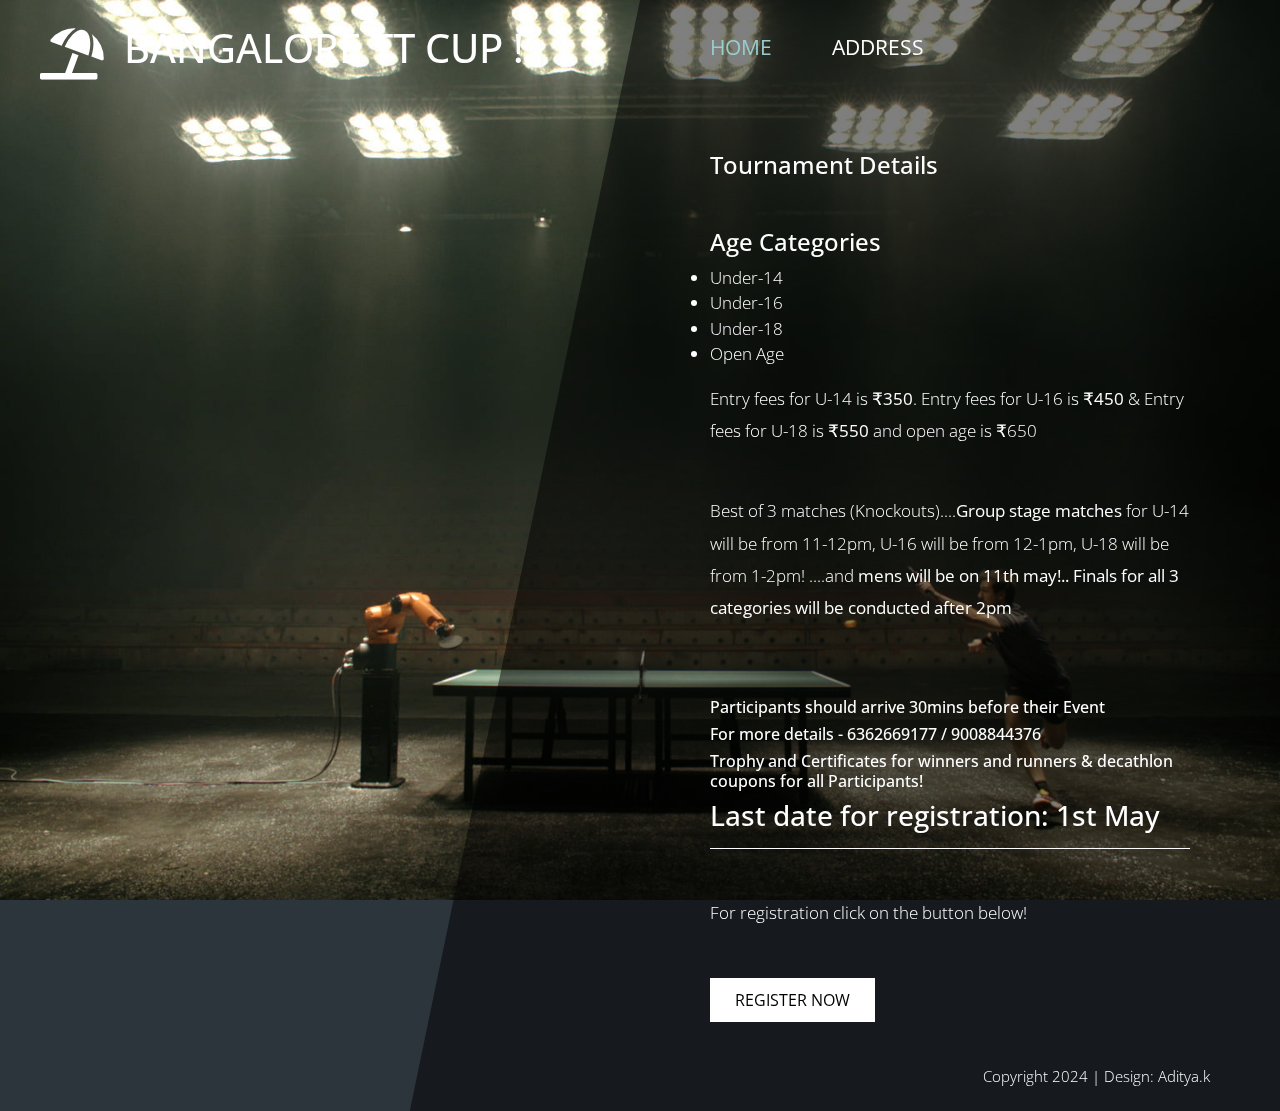
<file: index.html>
<!DOCTYPE html>
<html lang="en">

<head>
    <meta charset="UTF-8">
    <meta name="viewport" content="width=device-width, initial-scale=1.0">
    <meta http-equiv="X-UA-Compatible" content="ie=edge">
    <title>Tournament</title>
    <link href="https://fonts.googleapis.com/css?family=Open+Sans:300,400" rel="stylesheet" /> <!-- https://fonts.google.com/ -->
    <link href="css/bootstrap.min.css" rel="stylesheet" /> <!-- https://getbootstrap.com/ -->
    <link href="fontawesome/css/all.min.css" rel="stylesheet" /> <!-- https://fontawesome.com/ -->
    <link href="css/templatemo-diagoona.css" rel="stylesheet" />
<!--

TemplateMo 550 Diagoona

https://templatemo.com/tm-550-diagoona

-->
</head>

<body>
    <div class="tm-container">
        <div>
            <div class="tm-row pt-4">
                <div class="tm-col-left">
                    <div class="tm-site-header media">
                        <i class="fas fa-umbrella-beach fa-3x mt-1 tm-logo"></i>
                        <div class="media-body">
                            <h1 class="tm-sitename text-uppercase">Bangalore TT CUP !</h1>
                            <p class="tm-slogon"></p>
                        </div>
                    </div>
                </div>
                <div class="tm-col-right">
                    <nav class="navbar navbar-expand-lg" id="tm-main-nav">
                        <button class="navbar-toggler toggler-example mr-0 ml-auto" type="button"
                            data-toggle="collapse" data-target="#navbar-nav"
                            aria-controls="navbar-nav" aria-expanded="false" aria-label="Toggle navigation">
                            <span><i class="fas fa-bars"></i></span>
                        </button>
                        <div class="collapse navbar-collapse tm-nav" id="navbar-nav">
                            <ul class="navbar-nav text-uppercase">
                                <li class="nav-item active">
                                    <a class="nav-link tm-nav-link" href="index.html">Home <span class="sr-only">(current)</span></a>
                                </li>
                                <li class="nav-item">
                                    <a class="nav-link tm-nav-link" href="about.html">Address</a>
                                </li>
                                <!-- <li class="nav-item">
                                    <a class="nav-link tm-nav-link" href="services.html">Services</a>
                                </li>
                                <li class="nav-item">
                                    <a class="nav-link tm-nav-link" href="contact.html">Contact</a>
                                </li> -->
                            </ul>
                        </div>
                    </nav>
                </div>
            </div>

            <div class="tm-row">
                <div class="tm-col-left"></div>
                <main class="tm-col-right">
                    <section class="tm-content">
                        <h2 class="mb-5 tm-content-title">Tournament Details</h2>
                        <h4>Age Categories</h3>
                        <ul>
                          <li>Under-14</li>
                          <li>Under-16</li>
                          <li>Under-18</li>
                          <li>Open Age</li>
                        </ul>
                        <p class="mb-5">
                          Entry fees for U-14 is <strong>₹350</strong>. Entry fees for U-16 is <strong>₹450</strong> & Entry fees for U-18 is <strong>₹550</strong> and open age is ₹650
                        <p class="mb-5">Best of 3 matches (Knockouts)....<strong>Group stage matches</strong> for  U-14 will be from 11-12pm, U-16 will be from 12-1pm, U-18 will be from 1-2pm! ....and <strong>mens will be on 11th may!..</strong><strong> Finals for all 3 categories will be conducted after 2pm</strong></p> <br>
                        <h6>Participants should arrive 30mins before their Event</h6>
                        <h6>For more details - 6362669177 / 9008844376</h6>
                        <h6>Trophy and Certificates for winners and runners & decathlon coupons for all Participants!</h6>
                        <h3>Last date for registration: 1st May</h3>
                        <hr class="mb-5">
                        <p class="mb-5">For registration click on the button below!</p>
                        <a href="https://forms.gle/Su43fWEvgJkosQ3m7" class="btn btn-primary">REGISTER NOW</a>
                    </section>
                </main>
            </div>
        </div>

        <!-- <h4>Age Categories</h3>
        <ul>
          <li>Under-14</li>
          <li>Under-16</li>
          <li>Under-18</li>
        </ul>
        <p>Entry fees for U-14 is <strong>₹350</strong>. Entry fees for U-16 is <strong>₹450</strong> & Entry fees for U-18 is <strong>₹550</strong></p>
        <p>Best of 3 matches (Knockouts)...<strong>Group stage matches</strong> for  U-14 will be from 11-12pm, U-16 will be from 12-1pm, U-18 will be from 1-2pm! ....<strong>Finals for all 3 categories will be conducted after 2pm<strong></p> <br>
        <h6>Participants should arrive 30mins before their Event</h6>
        <h3>Last date for registration: 1st May</h3>
        <hr class="mb-5">
        <p class="mb-5">For registration click on the button below!</p>
        <a href="https://forms.gle/aFhkV7qZQ4mjzCs78" class="btn btn-primary">REGISTER NOW</a>
        </section> -->

        <div class="tm-row">
            <div class="tm-col-left text-center">

            </div>
            <div class="tm-col-right tm-col-footer">
                <footer class="tm-site-footer text-right">
                    <p class="mb-0">Copyright 2024

                    | Design: Aditya.k</a></p>
                </footer>
            </div>
        </div>

        <!-- Diagonal background design -->
        <div class="tm-bg">
            <div class="tm-bg-left"></div>
            <div class="tm-bg-right"></div>
        </div>
    </div>

    <script src="js/jquery-3.4.1.min.js"></script>
    <script src="js/bootstrap.min.js"></script>
    <script src="js/jquery.backstretch.min.js"></script>
    <script src="js/templatemo-script.js"></script>
</body>
</html>
</file>
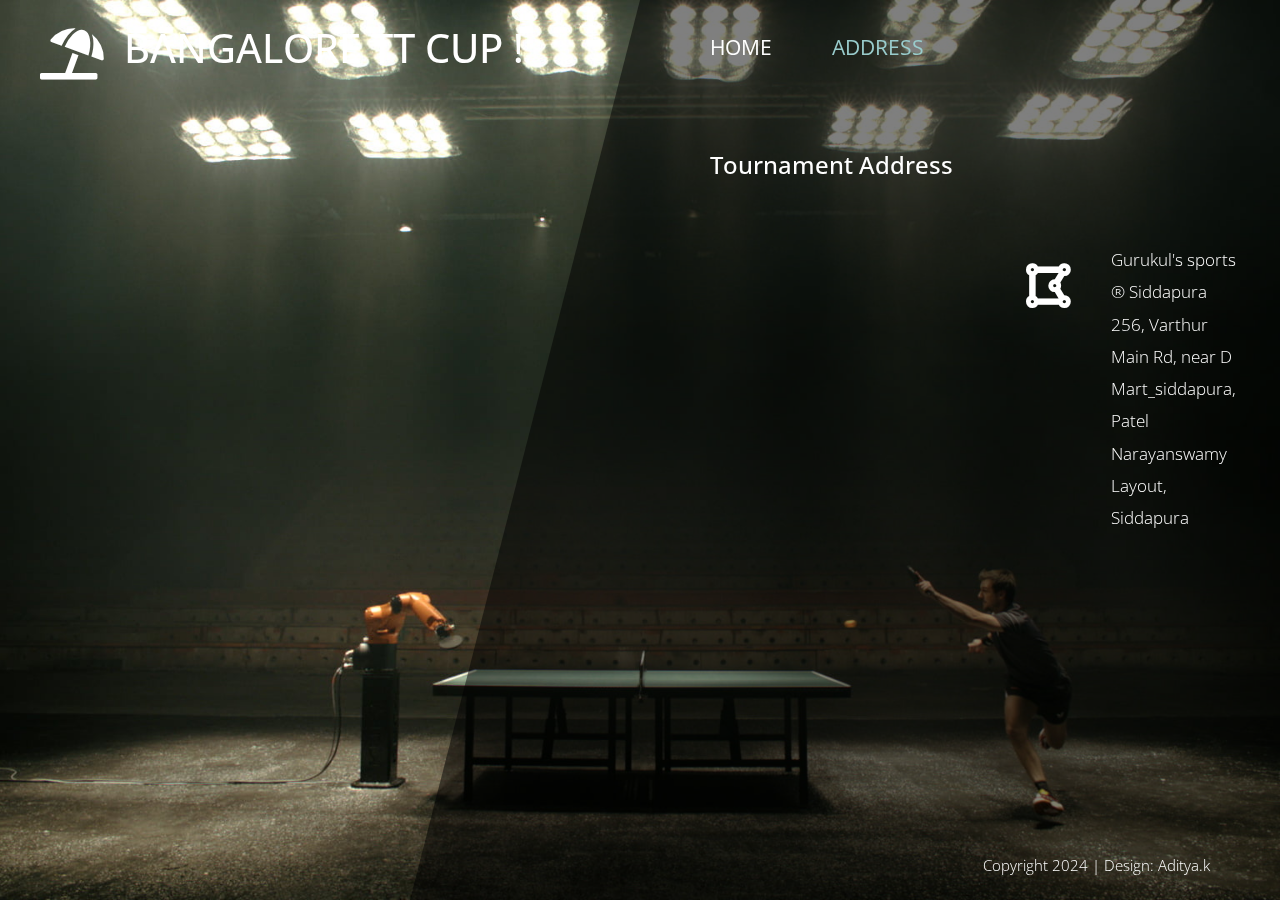
<file: about.html>
<!DOCTYPE html>
<html lang="en">

<head>
    <meta charset="UTF-8">
    <meta name="viewport" content="width=device-width, initial-scale=1.0">
    <meta http-equiv="X-UA-Compatible" content="ie=edge">
    <title>tournament</title>
    <link href="https://fonts.googleapis.com/css?family=Open+Sans:300,400" rel="stylesheet" /> <!-- https://fonts.google.com/ -->
    <link href="css/bootstrap.min.css" rel="stylesheet" /> <!-- https://getbootstrap.com/ -->
    <link href="fontawesome/css/all.min.css" rel="stylesheet" /> <!-- https://fontawesome.com/ -->
    <link href="css/templatemo-diagoona.css" rel="stylesheet" />
<!--

TemplateMo 550 Diagoona

https://templatemo.com/tm-550-diagoona

-->
</head>

<body>
    <div class="tm-container">
        <div>
            <div class="tm-row pt-4">
                <div class="tm-col-left">
                    <div class="tm-site-header media">
                        <i class="fas fa-umbrella-beach fa-3x mt-1 tm-logo"></i>
                        <div class="media-body">
                            <h1 class="tm-sitename text-uppercase">Bangalore TT CUP !</h1>
                            <p class="tm-slogon"></p>
                        </div>
                    </div>
                </div>
                <div class="tm-col-right">
                    <nav class="navbar navbar-expand-lg" id="tm-main-nav">
                        <button class="navbar-toggler toggler-example mr-0 ml-auto" type="button"
                            data-toggle="collapse" data-target="#navbar-nav"
                            aria-controls="navbar-nav" aria-expanded="false" aria-label="Toggle navigation">
                            <span><i class="fas fa-bars"></i></span>
                        </button>
                        <div class="collapse navbar-collapse tm-nav" id="navbar-nav">
                            <ul class="navbar-nav text-uppercase">
                                <li class="nav-item ">
                                    <a class="nav-link tm-nav-link" href="index.html">Home</a>
                                </li>
                                <li class="nav-item active">
                                    <a class="nav-link tm-nav-link" href="about.html">Address  <span class="sr-only">(current)</span></a>
                                </li>
                                <!-- <li class="nav-item">
                                    <a class="nav-link tm-nav-link" href="services.html">Services</a>
                                </li>
                                <li class="nav-item">
                                    <a class="nav-link tm-nav-link" href="contact.html">Contact</a>
                                </li> -->
                            </ul>
                        </div>
                    </nav>
                </div>
            </div>

            <div class="tm-row">
                <div class="tm-col-left"></div>
                <main class="tm-col-right">
                    <section class="tm-content">
                        <h2 class="mb-5 tm-content-title">Tournament Address</h2>
                        <div class="media my-3">
                            <iframe src="https://www.google.com/maps/embed?pb=!1m18!1m12!1m3!1d124424.19775874128!2d77.64787894325022!3d12.955452353680707!2m3!1f0!2f0!3f0!3m2!1i1024!2i768!4f13.1!3m3!1m2!1s0x3bae130367cd31c3%3A0xf16d272c59fe676b!2sGurukul&#39;s%20sports%20%C2%AE%20Siddapura!5e0!3m2!1sen!2sin!4v1712938271569!5m2!1sen!2sin" width="600" height="450" style="border:0;" allowfullscreen="" loading="lazy" referrerpolicy="no-referrer-when-downgrade"></iframe>
                        <div class="media my-3">
                            <i class="fas fa-draw-polygon fa-3x p-3 mr-4"></i>
                            <div class="media-body">
                                <p>Gurukul's sports ® Siddapura
256, Varthur Main Rd, near D Mart_siddapura, Patel Narayanswamy Layout, Siddapura</p>
                            </div>
                        </div>
                </main>
            </div>
        </div>

        <div class="tm-row">
            <div class="tm-col-left text-center">

            </div>
            <div class="tm-col-right tm-col-footer">
                <footer class="tm-site-footer text-right">
                    <p class="mb-0">Copyright 2024

                    | Design: Aditya.k</a></p>
                </footer>
            </div>
        </div>

        <!-- Diagonal background design -->
        <div class="tm-bg">
            <div class="tm-bg-left"></div>
            <div class="tm-bg-right"></div>
        </div>
    </div>

    <script src="js/jquery-3.4.1.min.js"></script>
    <script src="js/bootstrap.min.js"></script>
    <script src="js/jquery.backstretch.min.js"></script>
    <script src="js/templatemo-script.js"></script>
</body>
</html>
</file>
<file: css/templatemo-diagoona.css>
/*

TemplateMo 550 Diagoona

https://templatemo.com/tm-550-diagoona

*/

body {
    font-family: 'Open Sans', Arial, sans-serif;
    font-size: 17px;
    font-weight: 300;
    overflow-x: hidden;
    color: white;
    background-color: #2C353C;
}

a {
    transition: all 0.3s ease;
    text-decoration: none;
}

ul { padding: 0; }
a:hover { text-decoration: none; }
button:focus { outline: none; }
p { line-height: 1.9; }
.tm-logo { margin-right: 20px; }
.tm-slogan { font-size: 0.8rem; }

/* Navigation */
.navbar-toggler {
    padding: 8px 15px;
    border: 0;
    border-radius: 0;
    transform: skewX(-15deg);
    background-color: rgba(0,0,0,0.5);
    color: white;
}

.navbar-toggler i { transform: skewX(15deg); }

.navbar-expand-lg {
    padding-left: 0;
    padding-right: 0;
}

.navbar-expand-lg .navbar-nav .nav-link { padding: 0; }

.navbar-expand-lg .navbar-nav .tm-nav-link {
    font-size: 1.3rem;
    font-weight: 400;
    color: white;
    padding-bottom: 30px;
}

.nav-item { margin-right: 60px; }

.nav-item:last-child { margin-right: 0; }

.nav-item.active .tm-nav-link,
.nav-item:hover .tm-nav-link {
    color: #9CC;
}

.headingtit {
  font-family: sans-serif;
}

/* Page Background */
.tm-bg {
    position: absolute;
    left: 0;
    right: 0;
    width: 100%;
    height: 100%;
    display: flex;
    z-index: -1000;
}

.tm-bg-left,
.tm-bg-right {
    position: relative;
    width: 50%;
    height: 100%;
}

.tm-bg-right { background-color: rgba(0,0,0,0.5); }

.tm-bg-left {
    border-right: 230px solid rgba(0,0,0,0.5);
    border-top: 100vh solid transparent;
}

.tm-bg-controls-wrapper {
    display: inline-block;
    margin-left: -150px;
}

.tm-bg-control {
    display: inline-block;
    width: 14px;
    height: 14px;
    background-color: rgba(255,255,255,0.5);
    margin: 6px;
    cursor: pointer;
}

.tm-bg-control.active,
.tm-bg-control:hover {
    background-color: white;
}

.tm-container {
    width: 100%;
    height: 100%;
    min-height: 100vh;
    position: relative;
    display: flex;
    flex-direction: column;
    justify-content: space-between;
}

.tm-row { display: flex; }

.tm-col-left {
    width: 50%;
    height: 100%;
    padding-left: 40px;
    padding-right: 40px;
}

.tm-col-right {
    width: 50%;
    height: 100%;
    padding-left: 70px;
    padding-right: 70px;
}

.tm-content {
    max-width: 660px;
    margin-top: 50px;
    padding-right: 20px;
}

.tm-about { max-width: 525px; }

::-webkit-scrollbar {
    -webkit-appearance: none;
    width: 10px;
}

::-webkit-scrollbar-thumb {
    border-radius: 5px;
    background-color: rgba(255,255,255,.8);
    box-shadow: 0 0 1px rgba(255,255,255,.8);
}

.tm-content-title { font-size: 1.5rem; }
hr { border-top: 1px solid white; }

.btn {
    padding: 10px 25px;
    border-radius: 0;
}

.btn-big {
    padding: 9px 40px;
    font-size: 1.2rem;;
}

.btn-primary {
    background-color: white;
    color: black;
    border: 0;
}

.btn-primary:hover {
    background-color: #9CC;
    color: black;
}

.tm-site-footer {
    padding: 40px 0 20px;
    max-width: 660px;
    font-size: 0.95rem;
}

.tm-col-footer { padding-left: 0; }
.tm-text-link { color: white; }

.tm-text-link:hover,
.tm-text-link:focus {
    color: #9CC;
}

/* Service */
.tm-service-text { max-width: 365px; }
.tm-service-img { margin-right: 25px; }
.tm-service-img-r { margin-left: 25px; }

/* Contact */
.form-control,
textarea {
    color: white;
    background-color: transparent;
    background-clip: padding-box;
    border: none;
    border-bottom: 1px solid #999A9B;
    border-radius: 0;
    transition: border-color 0.15s ease-in-out, box-shadow 0.15s ease-in-out;
    padding: 10px 0;
    font-family: 'Open Sans', Arial, sans-serif;
    font-size: 1rem;
    font-weight: 400;
    line-height: 1.5;
}

.form-control:focus {
    color: white;
    background-color: transparent;
    box-shadow: none;
    border-color: #9CC;
    outline: none;
}

.mb-85 { margin-bottom: 85px; }
.tm-contact-main { max-width: 690px; }

.tm-contact {
    max-width: 420px;
    margin-left: auto;
    margin-right: auto;
}

.form-control::-webkit-input-placeholder { color: white; } /* Edge */
.form-control:-ms-input-placeholder { color: white; } /* Internet Explorer 10-11 */
.form-control::placeholder { color: white; }

@media (max-width: 1200px) {
    .nav-item { margin-right: 30px; }

    .tm-page-right {
        padding-left: 30px;
        padding-right: 30px;
    }
}

@media (max-width: 992px) {
    .tm-nav {
        position: absolute;
        background: rgba(0, 0, 0, 0.8);
        color: white;
        top: 44px;
        right: 4px;
    }

    .navbar-expand-lg .navbar-nav .tm-nav-link {
        color: white;
        font-size: 1.1rem;
        padding: 13px 20px;
    }

    .nav-item { margin-right: 0; }

    .nav-item.active .tm-nav-link,
    .nav-item:hover .tm-nav-link {
        color: #9CC;
    }

    .tm-content { margin-top: 20px; }
    .tm-site-footer { padding-top: 40px; }
    .tm-col-left { width: 40%; }

    .tm-col-right {
        width: 60%;
        padding-left: 100px;
        padding-right: 30px;
    }

    .tm-col-footer { padding-left: 0; }
}

@media (max-width: 768px) {
    .tm-row { flex-direction: column; }

    .tm-col-left,
    .tm-col-right,
    .tm-bg-left,
    .tm-bg-right {
        width: 100%;
    }

    #tm-main-nav {
        position: fixed;
        top: 50px;
        right: 40px;
        padding-bottom: 0;
    }

    .tm-bg { flex-direction: column; }

    .tm-bg-left {
        height: 200px;
        border-bottom: 50px solid rgba(0,0,0,0.5);
        border-right: 0;
        border-top: 0;
    }

    .tm-bg-right { height: calc(100% - 200px); }

    .tm-bg-controls-wrapper {
        margin-left: 0;
        margin-top: 50px;
    }

    .tm-content {
        max-height: none;
        margin-top: 40px;
    }

    .tm-col-right {
        padding-top: 40px;
        padding-left: 30px;
    }

    .tm-col-footer {
        padding-left: 10px;
        padding-right: 10px;
    }
}

@media (max-width: 460px) {
    .tm-logo { margin-right: 15px; }
    .tm-sitename { font-size: 1.8rem; }
    .tm-slogon { font-size: 0.8rem; }
}

@media (max-width: 450px), (min-width: 768px) and (max-width: 830px), (min-width: 992px) and (max-width: 1040px) {
    .tm-service-media { flex-direction: column; }
    .tm-service-media-img-l { flex-direction: column-reverse; }
    .tm-service-text { margin-top: 20px; }
    .tm-service-img { margin-right: 0; }
    .tm-service-img-r { margin-left: 0; }
}
</file>
